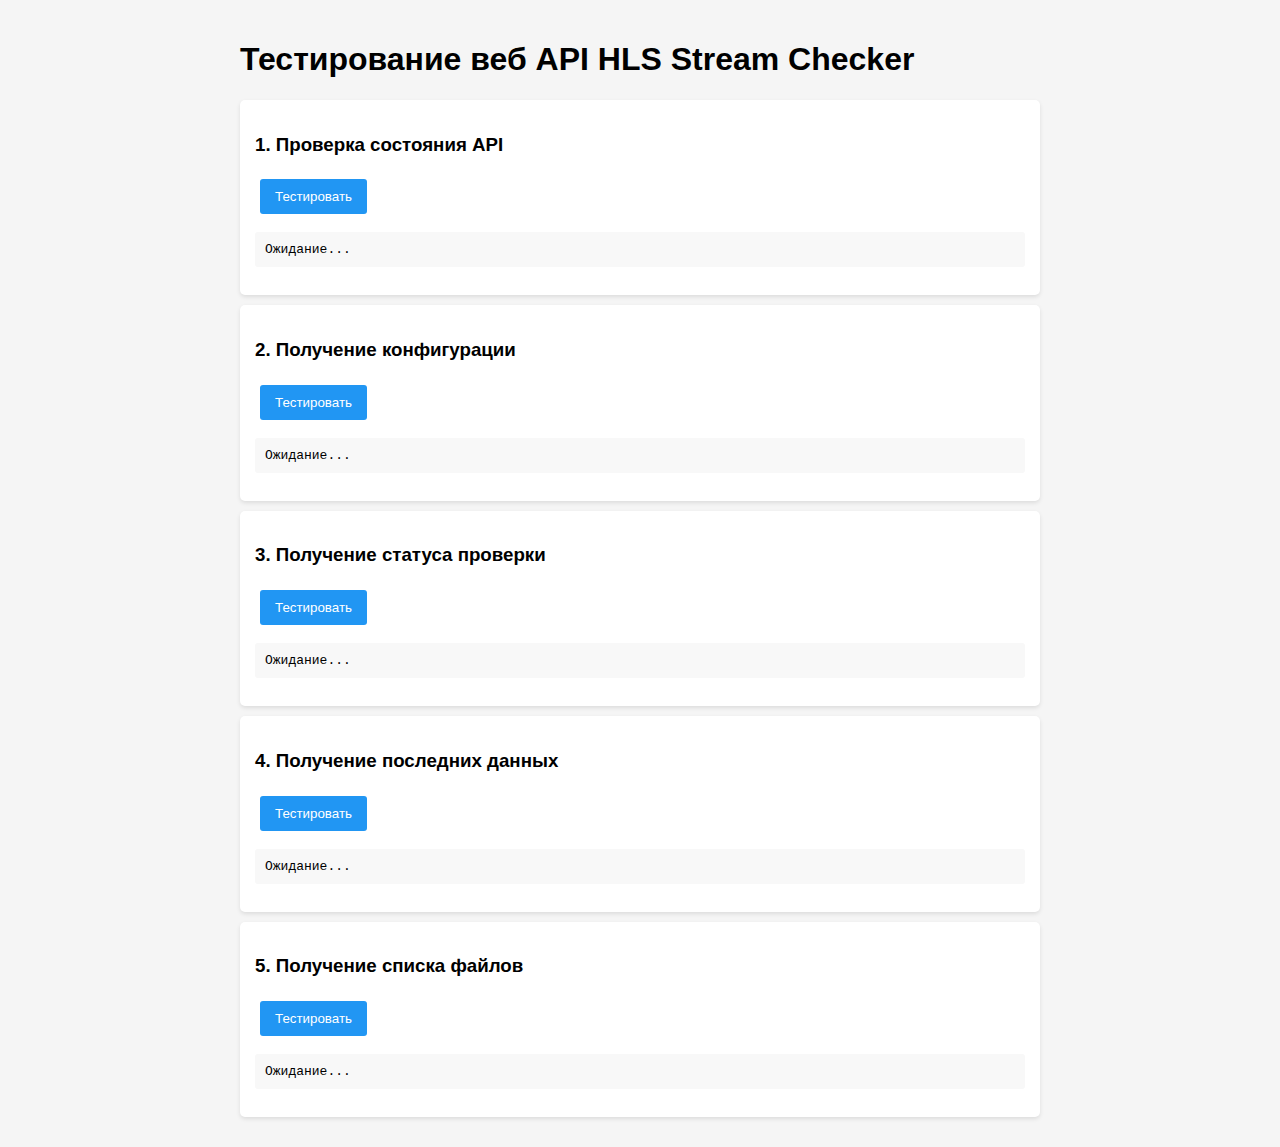
<file: web/test.html>
<!DOCTYPE html>
<html lang="ru">

<head>
    <meta charset="UTF-8">
    <meta name="viewport" content="width=device-width, initial-scale=1.0">
    <title>Тестирование API</title>
    <style>
        body {
            font-family: Arial, sans-serif;
            max-width: 800px;
            margin: 0 auto;
            padding: 20px;
            background-color: #f5f5f5;
        }

        .test-case {
            background: white;
            border-radius: 5px;
            padding: 15px;
            margin: 10px 0;
            box-shadow: 0 2px 4px rgba(0, 0, 0, 0.1);
        }

        .success {
            border-left: 4px solid #4CAF50;
        }

        .error {
            border-left: 4px solid #f44336;
        }

        button {
            background-color: #2196F3;
            color: white;
            border: none;
            padding: 10px 15px;
            border-radius: 3px;
            cursor: pointer;
            margin: 5px;
        }

        button:hover {
            background-color: #1976D2;
        }

        pre {
            background: #f8f8f8;
            padding: 10px;
            border-radius: 3px;
            overflow-x: auto;
        }
    </style>
</head>

<body>
    <h1>Тестирование веб API HLS Stream Checker</h1>

    <div class="test-case">
        <h3>1. Проверка состояния API</h3>
        <button onclick="testHealth()">Тестировать</button>
        <pre id="health-result">Ожидание...</pre>
    </div>

    <div class="test-case">
        <h3>2. Получение конфигурации</h3>
        <button onclick="testConfig()">Тестировать</button>
        <pre id="config-result">Ожидание...</pre>
    </div>

    <div class="test-case">
        <h3>3. Получение статуса проверки</h3>
        <button onclick="testStatus()">Тестировать</button>
        <pre id="status-result">Ожидание...</pre>
    </div>

    <div class="test-case">
        <h3>4. Получение последних данных</h3>
        <button onclick="testLatestData()">Тестировать</button>
        <pre id="data-result">Ожидание...</pre>
    </div>

    <div class="test-case">
        <h3>5. Получение списка файлов</h3>
        <button onclick="testFiles()">Тестировать</button>
        <pre id="files-result">Ожидание...</pre>
    </div>

    <script>
        async function testHealth() {
            try {
                const response = await fetch('/api/health');
                const data = await response.json();
                document.getElementById('health-result').textContent = JSON.stringify(data, null, 2);
                document.getElementById('health-result').parentElement.className = 'test-case ' + (response.ok ? 'success' : 'error');
            } catch (error) {
                document.getElementById('health-result').textContent = 'Ошибка: ' + error.message;
                document.getElementById('health-result').parentElement.className = 'test-case error';
            }
        }

        async function testConfig() {
            try {
                const response = await fetch('/api/config');
                const data = await response.json();
                document.getElementById('config-result').textContent = JSON.stringify(data, null, 2);
                document.getElementById('config-result').parentElement.className = 'test-case ' + (response.ok ? 'success' : 'error');
            } catch (error) {
                document.getElementById('config-result').textContent = 'Ошибка: ' + error.message;
                document.getElementById('config-result').parentElement.className = 'test-case error';
            }
        }

        async function testStatus() {
            try {
                const response = await fetch('/api/check/status');
                const data = await response.json();
                document.getElementById('status-result').textContent = JSON.stringify(data, null, 2);
                document.getElementById('status-result').parentElement.className = 'test-case ' + (response.ok ? 'success' : 'error');
            } catch (error) {
                document.getElementById('status-result').textContent = 'Ошибка: ' + error.message;
                document.getElementById('status-result').parentElement.className = 'test-case error';
            }
        }

        async function testLatestData() {
            try {
                const response = await fetch('/api/data/latest');
                const data = await response.json();
                document.getElementById('data-result').textContent = JSON.stringify(data, null, 2);
                document.getElementById('data-result').parentElement.className = 'test-case ' + (response.ok ? 'success' : 'error');
            } catch (error) {
                document.getElementById('data-result').textContent = 'Ошибка: ' + error.message;
                document.getElementById('data-result').parentElement.className = 'test-case error';
            }
        }

        async function testFiles() {
            try {
                const response = await fetch('/api/data/files');
                const data = await response.json();
                document.getElementById('files-result').textContent = JSON.stringify(data, null, 2);
                document.getElementById('files-result').parentElement.className = 'test-case ' + (response.ok ? 'success' : 'error');
            } catch (error) {
                document.getElementById('files-result').textContent = 'Ошибка: ' + error.message;
                document.getElementById('files-result').parentElement.className = 'test-case error';
            }
        }
    </script>
</body>

</html>
</file>
